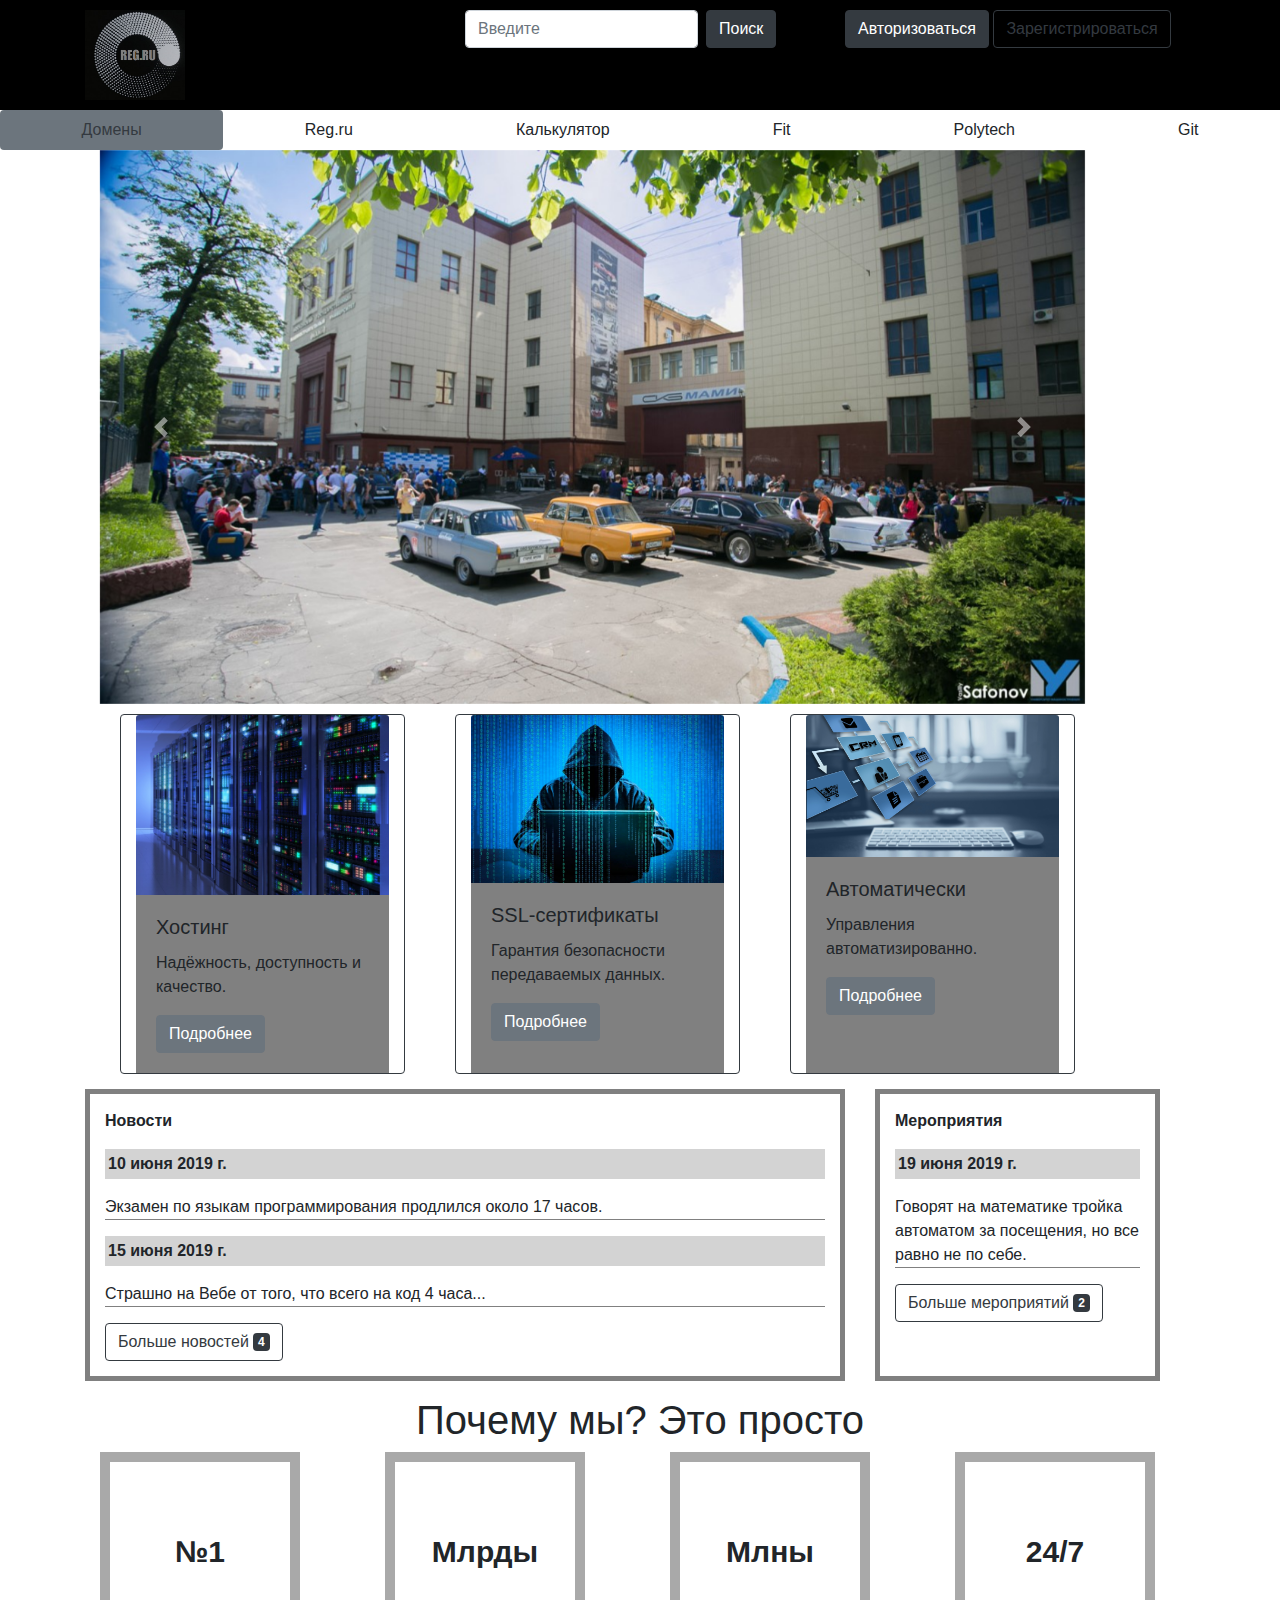
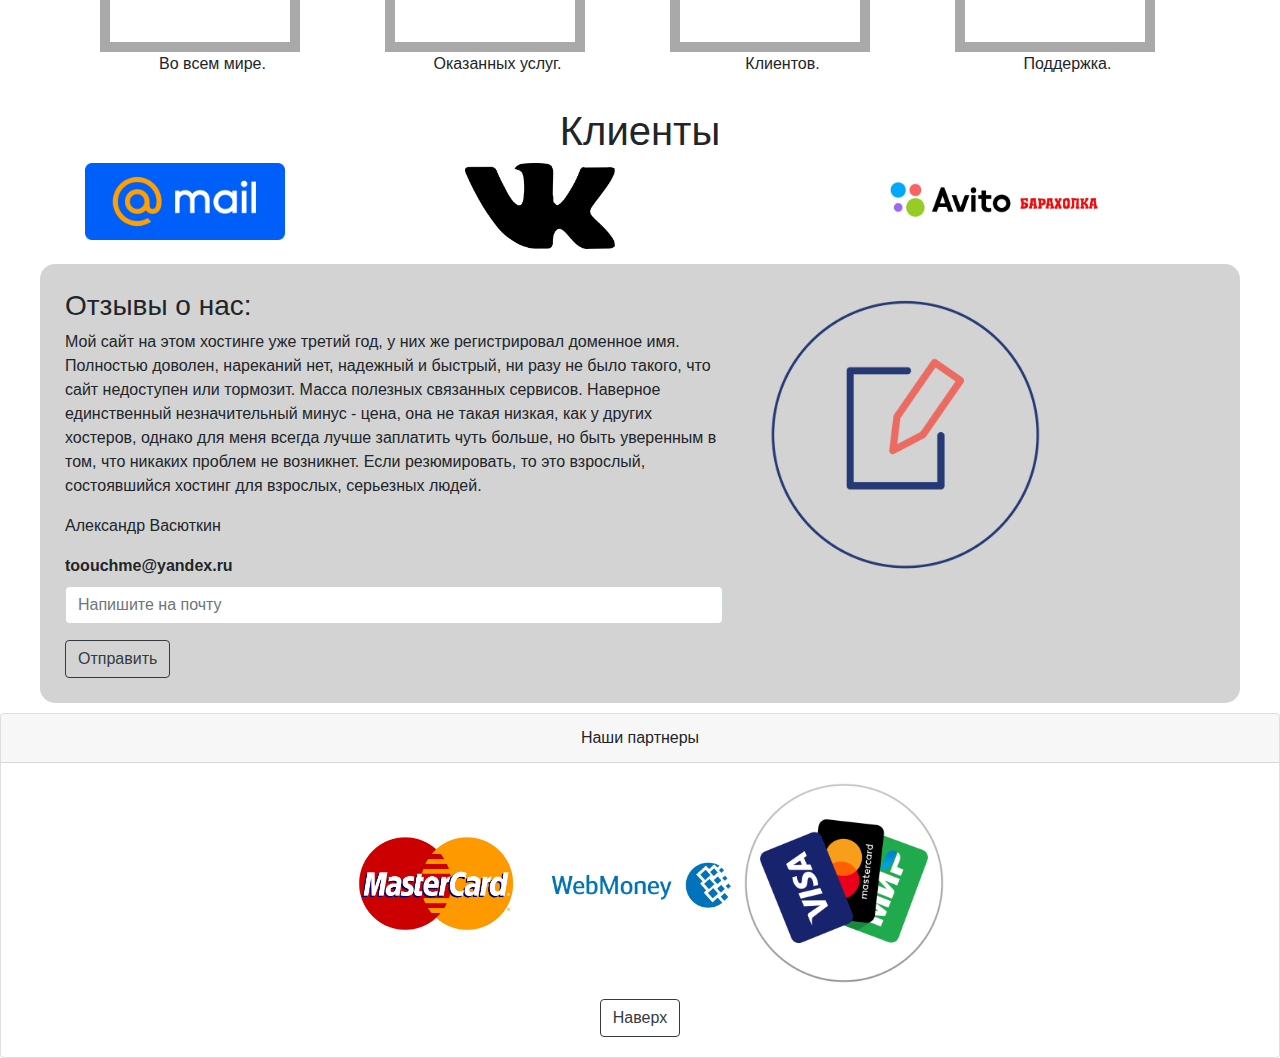
<file: index.html>
<!DOCTYPE html>
<html>
<head>
	<title>Exam</title>
	<link rel="stylesheet" href="https://stackpath.bootstrapcdn.com/bootstrap/4.3.1/css/bootstrap.min.css" integrity="sha384-ggOyR0iXCbMQv3Xipma34MD+dH/1fQ784/j6cY/iJTQUOhcWr7x9JvoRxT2MZw1T" crossorigin="anonymous">
	<link rel="stylesheet" type="text/css" href="style.css">
	<link rel="shortcut icon" href="pictures/unnamed.jpg" type="image/png">
</head>
<body>

<header>
	<div class="container">
		<div class="row">
			<div class="col-4">
				<a href="https://www.reg.ru"><img src="pictures/log.png" width="100px"></a>
			</div>
			<div class="col-4">
				<form class="form-inline my-2 my-lg-0">
			      <input class="form-control mr-sm-2" type="search" placeholder="Введите" aria-label="Search">
			      <button class="btn btn-dark my-2 my-sm-0" type="submit">Поиск</button>
			     </form>
			</div>
			<div class="col-4">
			    <a href="#" class="btn btn-dark" data-toggle="modal"data-target="#exampleModal">Авторизоваться</a>
				<a href="#" class="btn btn-outline-dark">Зарегистрироваться</a>
			</div>
		</div>
	</div>

<div class="modal fade" id="exampleModal" tabindex="-1" role="dialog" aria-labelledby="exampleModalLabel" aria-hidden="true">
  <div class="modal-dialog" role="document">
    <div class="modal-content">
      <div class="modal-header">
        <h5 class="modal-title" id="exampleModalLabel">Авторизация</h5>
        <button type="button" class="close" data-dismiss="modal" aria-label="Close">
          <span aria-hidden="true">&times;</span>
        </button>
      </div>
      <div class="modal-body">
        <form class="form-inline">

  <label class="sr-only" for="inlineFormInputGroupUsername2">Имя пользователя</label>
  <div class="input-group mb-2 mr-sm-2">
    <div class="input-group-prepend">
      <div class="input-group-text">@</div>
    </div>
    <input type="text" class="form-control" id="inlineFormInputGroupUsername2" placeholder="Имя пользователя">
  </div>

  <button type="submit" class="btn btn-dark  mb-2" data-dismiss="modal">Войти</button>
</form>
      </div>
      <div class="modal-footer">
        <button type="button" class="btn btn-outline-dark" data-dismiss="modal">Закрыть</button>
      </div>
    </div>
  </div>
</div>	    
</header>

<nav class="nav nav-pills flex-column flex-sm-row">
  <a class="flex-sm-fill text-sm-center text-dark bg-secondary nav-link active" href="#">Домены</a>
  <a class="flex-sm-fill text-sm-center text-body nav-link" href="https://www.reg.ru">Reg.ru</a>
  <a class="flex-sm-fill text-sm-center text-body nav-link" href="calculator.html">Калькулятор</a>
  <a class="flex-sm-fill text-sm-center text-body nav-link" href="https://fit.mospolytech.ru">Fit</a>
  <a class="flex-sm-fill text-sm-center text-body nav-link" href="https://mospolytech.ru">Polytech</a>
  <a class="flex-sm-fill text-sm-center text-body nav-link" href="https://github.com/prostocema/web-2019-181352-abramov">Git</a>
</nav>

<div class="container">
	<div class="row">
		<div class="col-11">
			<div id="carouselExampleControls" class="carousel slide" data-ride="carousel">
			  <div class="carousel-inner">
			    <div class="carousel-item active col-12">
			      <img src="pictures/pic1.jpg" class="d-block w-100" alt="Московский">
			    </div>
			    <div class="carousel-item col-12">
			      <img src="pictures/pic2.jpg" class="d-block w-100" alt="Политехнический">
			    </div>
			    <div class="carousel-item col-12">
			      <img src="pictures/pic3.jpg" class="d-block w-100" alt="Университет">
			    </div>
			  </div>
			  <a class="carousel-control-prev" href="#carouselExampleControls" role="button" data-slide="prev">
			    <span class="carousel-control-prev-icon" aria-hidden="true"></span>
			    <span class="sr-only">Previous</span>
			  </a>
			  <a class="carousel-control-next" href="#carouselExampleControls" role="button" data-slide="next">
			    <span class="carousel-control-next-icon" aria-hidden="true"></span>
			    <span class="sr-only">Next</span>
			  </a>
			</div>
		</div>
	</div>
</div>

<div class="container">
	<div class="row">
		<div class="card border-dark col-12 col-sm-5 col-lg-3" style="width: 18rem; margin-left: 50px">
		  <img src="pictures/Sertifikaciya-serverov.jpeg" class="card-img-top" alt="...">
		  <div class="card-body cards">
		    <h5 class="card-title">Хостинг</h5>
		    <p class="card-text">Надёжность, доступность и качество.</p>
		    <a href="calculator.html" class="btn btn-secondary">Подробнее</a>
		  </div>
		</div>

		<div class="card border-dark col-12 col-sm-5 col-lg-3" style="width: 18rem; margin-left: 50px">
		  <img src="pictures/Hakkery-Android-Smartfony-1.jpg" class="card-img-top" alt="...">
		  <div class="card-body cards">
		    <h5 class="card-title">SSL-сертификаты</h5>
		    <p class="card-text">Гарантия безопасности передаваемых данных.</p>
		    <a href="#" class="btn btn-secondary">Подробнее</a>
		  </div>
		</div>

		<div class="card border-dark col-12 col-sm-5 col-lg-3" style="width: 18rem;margin-left: 50px">
		  <img src="pictures/ser.jpg" class="card-img-top" alt="...">
		  <div class="card-body cards">
		    <h5 class="card-title">Автоматически</h5>
		    <p class="card-text">Управления автоматизированно.</p>
		    <a href="#" class="btn btn-secondary">Подробнее</a>
		  </div>
		</div>

	</div>
</div>

<div class="container">
	<div class="row">
		<div class="col-8 news">
			<p><b>Новости</b></p>
			<p class="data"><b>10 июня 2019 г.</b></p>
			<p class="info">Экзамен по языкам программирования продлился около 17 часов.</p>
			<p class="data"><b>15 июня 2019 г.</b></p>
			<p class="info">Страшно на Вебе от того, что всего на код 4 часа...</p>
			<a href="https://mospolytech.ru/index.php"><button type="button" class="btn btn-outline-dark">
  				Больше новостей <span class="badge badge-dark"> 4</span>
			</button></a>
		</div>
		<div class="col-3 news">
			<p><b>Мероприятия</b></p>
			<p class="data"><b>19 июня 2019 г.</b></p>
			<p class="info">Говорят на математике тройка автоматом за посещения, но все равно не по себе.</p>
			<a href="https://mospolytech.ru/index.php"><button type="button" class="btn btn-outline-dark">
  				Больше мероприятий <span class="badge badge-dark"> 2</span>
			</button></a>
		</div>
	</div>
</div>

<div class="container">
	<h1 style="text-align: center;">Почему мы? Это просто</h1>
	<div class="row">
		<div class="col">
			<div class="recom">
				<p class="textt"><b>№1</b></p>
			</div>
			<p style="text-align: center">Во всем мире.</p>
		</div>
		<div class="col">
			<div class="recom">
				<p class="textt"><b>Млрды</b></p>
			</div>
			<p style="text-align: center">Оказанных услуг.</p>
		</div>
		<div class="col">
			<div class="recom">
				<p class="textt"><b>Млны</b></p>
			</div>
			<p style="text-align: center">Клиентов.</p>
		</div>
		<div class="col">
			<div class="recom">
				<p class="textt"><b>24/7</b></p>
			</div>
			<p style="text-align: center">Поддержка.</p>
		</div>
	</div>
</div>

<div class="container">
	<h1 style="text-align: center; margin-top: 15px">Клиенты</h1>
	<div class="row">
		<div class="col-4 pict">
			<a href="https://mail.ru"><img src="pictures/logomail.png" style="width: 200px"></a>
		</div>
		<div class="col-4 pict">
			<a href="https://vk.com"><img src="pictures/img_155681.png" style="width: 150px"></a>
		</div>
		<div class="col-4 pict">
			<a href="https://avito.ru"><img src="pictures/wnPRwd59tn8.jpg" style="width: 300px"></a>
		</div>
	</div>
</div>

<div class=" container people">
	<div class="row">
		<div class="col-7">
		<h3>Отзывы о нас:</h3>
		<p>Мой сайт на этом хостинге уже третий год, у них же регистрировал доменное имя. Полностью доволен, нареканий нет, надежный и быстрый, ни разу не было такого, что сайт недоступен или тормозит. Масса полезных связанных сервисов. Наверное единственный незначительный минус - цена, она не такая низкая, как у других хостеров, однако для меня всегда лучше заплатить чуть больше, но быть уверенным в том, что никаких проблем не возникнет. Если резюмировать, то это взрослый, состоявшийся хостинг для взрослых, серьезных людей.</p>
		<p>Александр Васюткин</p>
		<form>
			<div class="form-group">
		    <label><b>toouchme@yandex.ru</b></label>
		    <input type="text" class="form-control" placeholder="Напишите на почту">
		  	</div>
		  	<button type="submit" class="btn btn-outline-dark">Отправить</button>
		</form>
		</div>
		<div class="col-4">
			<img src="pictures/icon1-02.png" width="300px">
		</div>
	</div>
</div>

<div class="card text-center">
  <div class="card-header">
    Наши партнеры
  </div>
  <div class="card-body">
    <p class="card-text">
    	<img src="pictures/Mastercard.jpg" width="200px">
    	<img src="pictures/webmoney-logo.png" width="200px">
    	<img src="pictures/cards-1100x1100.png" width="200px">
    </p>
    <a href="#" class="btn btn-outline-dark">Наверх</a>
  </div>
</div>










<script src="https://code.jquery.com/jquery-3.3.1.slim.min.js" integrity="sha384-q8i/X+965DzO0rT7abK41JStQIAqVgRVzpbzo5smXKp4YfRvH+8abtTE1Pi6jizo" crossorigin="anonymous"></script>
<script src="https://cdnjs.cloudflare.com/ajax/libs/popper.js/1.14.7/umd/popper.min.js" integrity="sha384-UO2eT0CpHqdSJQ6hJty5KVphtPhzWj9WO1clHTMGa3JDZwrnQq4sF86dIHNDz0W1" crossorigin="anonymous"></script>
<script src="https://stackpath.bootstrapcdn.com/bootstrap/4.3.1/js/bootstrap.min.js" integrity="sha384-JjSmVgyd0p3pXB1rRibZUAYoIIy6OrQ6VrjIEaFf/nJGzIxFDsf4x0xIM+B07jRM" crossorigin="anonymous"></script>
</body>
</html>
</file>
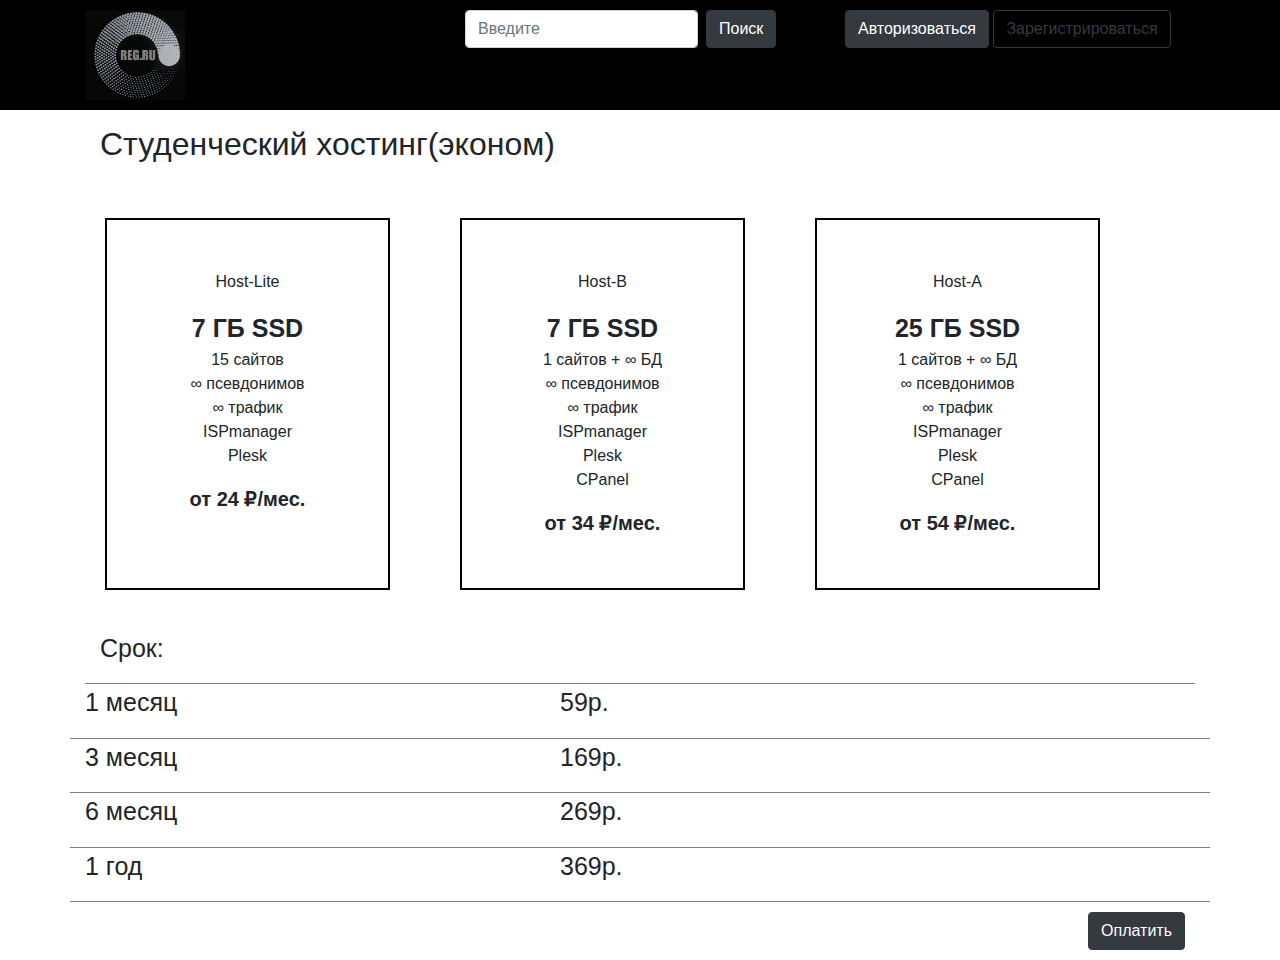
<file: calculator.html>
<!DOCTYPE html>
<html>
<head>
	<title>Hosting</title>
	<link rel="stylesheet" type="text/css" href="style.css">
	<link rel="stylesheet" href="https://stackpath.bootstrapcdn.com/bootstrap/4.3.1/css/bootstrap.min.css" integrity="sha384-ggOyR0iXCbMQv3Xipma34MD+dH/1fQ784/j6cY/iJTQUOhcWr7x9JvoRxT2MZw1T" crossorigin="anonymous">
	<link rel="shortcut icon" href="pictures/unnamed.jpg" type="image/png">
	<link rel="stylesheet" type="text/js" href="js.js">
</head>
<body>
<header>
	<div class="container">
		<div class="row">
			<div class="col-4">
				<a href="https://www.reg.ru"><img src="pictures/log.png" width="100px"></a>
			</div>
			<div class="col-4">
				<form class="form-inline my-2 my-lg-0">
			      <input class="form-control mr-sm-2" type="search" placeholder="Введите" aria-label="Search">
			      <button class="btn btn-dark my-2 my-sm-0" type="submit">Поиск</button>
			     </form>
			</div>
			<div class="col-4">
			    <a href="#" class="btn btn-dark" data-toggle="modal"data-target="#exampleModal">Авторизоваться</a>
				<a href="#" class="btn btn-outline-dark">Зарегистрироваться</a>
			</div>
		</div>
	</div>

<div class="modal fade" id="exampleModal" tabindex="-1" role="dialog" aria-labelledby="exampleModalLabel" aria-hidden="true">
  <div class="modal-dialog" role="document">
    <div class="modal-content">
      <div class="modal-header">
        <h5 class="modal-title" id="exampleModalLabel">Авторизация</h5>
        <button type="button" class="close" data-dismiss="modal" aria-label="Close">
          <span aria-hidden="true">&times;</span>
        </button>
      </div>
      <div class="modal-body">
        <form class="form-inline">

  <label class="sr-only" for="inlineFormInputGroupUsername2">Имя пользователя</label>
  <div class="input-group mb-2 mr-sm-2">
    <div class="input-group-prepend">
      <div class="input-group-text">@</div>
    </div>
    <input type="text" class="form-control" id="inlineFormInputGroupUsername2" placeholder="Имя пользователя">
  </div>

  <button type="submit" class="btn btn-dark  mb-2" data-dismiss="modal">Войти</button>
</form>
      </div>
      <div class="modal-footer">
        <button type="button" class="btn btn-outline-dark" data-dismiss="modal">Закрыть</button>
      </div>
    </div>
  </div>
</div>	    
</header>

<div class="container">
	<div class="row">
		<div class="col-10">
			<h2 style="margin: 15px;">Студенческий хостинг(эконом)</h2>
		</div>
	</div>
	<div class="row">
		<div class="col-3 cart">
		<a>
			<p>Host-Lite</p>
			<b style="font-size: 25px">7 ГБ SSD</b>
			<p>15 сайтов<br>
			∞ псевдонимов<br>
			∞ трафик<br>
			ISPmanager<br>
			Plesk</p>
			<b style="font-size: 20px">от 24 ₽/мес.</b>
		</a>
		</div>
		<div class="col-3 cart">
			<p>Host-B</p>
			<b style="font-size: 25px">7 ГБ SSD</b>
			<p>1 сайтов + ∞ БД <br>
			∞ псевдонимов<br>
			∞ трафик<br>
			ISPmanager<br>
			Plesk<br>
			CPanel</p>
			<b style="font-size: 20px">от 34 ₽/мес.</b>
		</div>
		<div class="col-3 cart">
			<p>Host-A</p>
			<b style="font-size: 25px">25 ГБ SSD</b>
			<p>1 сайтов + ∞ БД <br>
			∞ псевдонимов<br>
			∞ трафик<br>
			ISPmanager<br>
			Plesk<br>
			CPanel</p>
			<b style="font-size: 20px">от 54 ₽/мес.</b>
		</div>
	</div>
</div>

<div class="container">
	<div class="column">
		<div class="col-12 textik"><p>Срок:</p></div>
		<div class="row textik">
			<div class="col-5 ">
				<p>1 месяц</p>
			</div>
			<div class="col-2 ">
				<p>59р.</p>
			</div>
		</div>
		<div class="row textik">
			<div class="col-5 ">
				<p>3 месяц</p>
			</div>
			<div class="col-2 ">
				<p>169р.</p>
			</div>
		</div>
		<div class="row textik">
			<div class="col-5 ">
				<p>6 месяц</p>
			</div>
			<div class="col-2 ">
				<p>269р.</p>
			</div>
		</div>
		<div class="row textik">
			<div class="col-5 ">
				<p>1 год</p>
			</div>
			<div class="col-2 ">
				<p>369р.</p>
			</div>
		</div>	
		<button type="button" class="btn btn-dark" style="float: right; margin: 10px;">Оплатить</button>
	</div>
</div>


<script src="https://code.jquery.com/jquery-3.3.1.slim.min.js" integrity="sha384-q8i/X+965DzO0rT7abK41JStQIAqVgRVzpbzo5smXKp4YfRvH+8abtTE1Pi6jizo" crossorigin="anonymous"></script>
<script src="https://cdnjs.cloudflare.com/ajax/libs/popper.js/1.14.7/umd/popper.min.js" integrity="sha384-UO2eT0CpHqdSJQ6hJty5KVphtPhzWj9WO1clHTMGa3JDZwrnQq4sF86dIHNDz0W1" crossorigin="anonymous"></script>
<script src="https://stackpath.bootstrapcdn.com/bootstrap/4.3.1/js/bootstrap.min.js" integrity="sha384-JjSmVgyd0p3pXB1rRibZUAYoIIy6OrQ6VrjIEaFf/nJGzIxFDsf4x0xIM+B07jRM" crossorigin="anonymous"></script>
</body>
</html>
</file>
<file: style.css>
header{
	display: flex;
	flex-direction: row;
	background-color: black;
	height: auto;
	vertical-align: middle;
	padding: 10px;
}
/*.car{
	height: 500px;
	left: 0;
	top: 0;
	right: 0;
	bottom: 0;
	margin: auto;
}*/
.cards{
	background: grey;
}
.card{
	margin-top: 10px;
}
.news{
	margin: 15px;
	padding: 15px;
	border: 5px solid grey;
	/*min-width: 750px;*/
	/*margin-left: 5px;*/
}
.data{
	background: lightgrey; 
	padding: 3px;
}
.info{
	border-bottom: 
	1px solid grey;
}
.nav-link:hover{
	background: lightgrey;
}
.recom{
	border: 10px solid darkgrey;
	width: 200px;
	height: 200px;
	margin-left: 15px;
}
.textt{
	text-align: center;
	vertical-align: middle;
	font-size: 30px;
	line-height:180px;
}
.people{
	background: lightgrey;
	width: 60%;
	text-align: left;
	left: 0;
	top: -10px;
	right: 0;
	bottom: 0;
	margin: auto;
	margin-top: 15px;
	padding: 25px;
	border-radius: 15px;
	min-width: 1200px;
}
.widthpic{
	width: 100px;
}
.pict {
margin: 0px;
}
.cart{
	/*margin-left: 30px;*/
	margin: 40px 35px;
	border: 2px solid black;
	text-align: center;
	padding: 50px 5px;
}
.cart:hover{
	background: lightgrey;
}
.cart:a{
	border: 2px solid yellow;
}
.textik{
	font-size: 25px;
	border-bottom: 1px solid grey;
}
.textik:hover{
	background: lightgrey;
}
</file>
